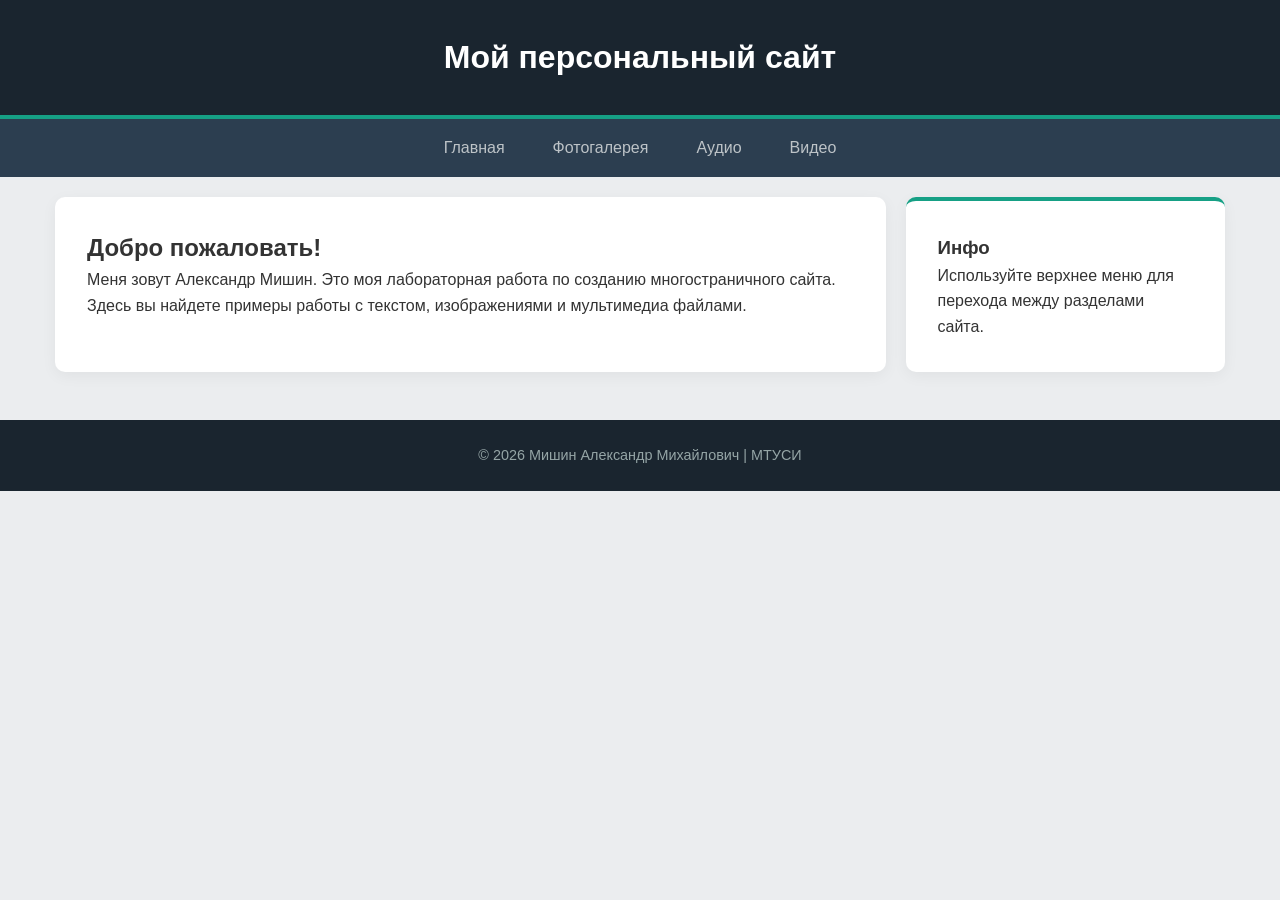
<file: index.html>
<!DOCTYPE html>
<html lang="ru">
<head>
    <meta charset="UTF-8">
    <link rel="icon" href="images/favicon.png" type="image/png">
    <link rel="stylesheet" href="css/style.css">
    <title>Главная страница</title>
</head>
<body>

    <header>
        <h1>Мой персональный сайт</h1>
    </header>

    <nav>
        <ul>
            <li><a href="index.html" class="active">Главная</a></li>
            <li><a href="photo.html">Фотогалерея</a></li>
            <li><a href="audio.html">Аудио</a></li>
            <li><a href="video.html">Видео</a></li>
        </ul>
    </nav>

    <div class="container">
        <main>
            <h2>Добро пожаловать!</h2>
            <p>Меня зовут Александр Мишин. Это моя лабораторная работа по созданию многостраничного сайта.</p>
            <p>Здесь вы найдете примеры работы с текстом, изображениями и мультимедиа файлами.</p>
        </main>

        <aside>
            <h3>Инфо</h3>
            <p>Используйте верхнее меню для перехода между разделами сайта.</p>
        </aside>
    </div>

    <footer>
        <p>© 2026 Мишин Александр Михайлович | МТУСИ</p>
    </footer>

</body>
</html>
</file>
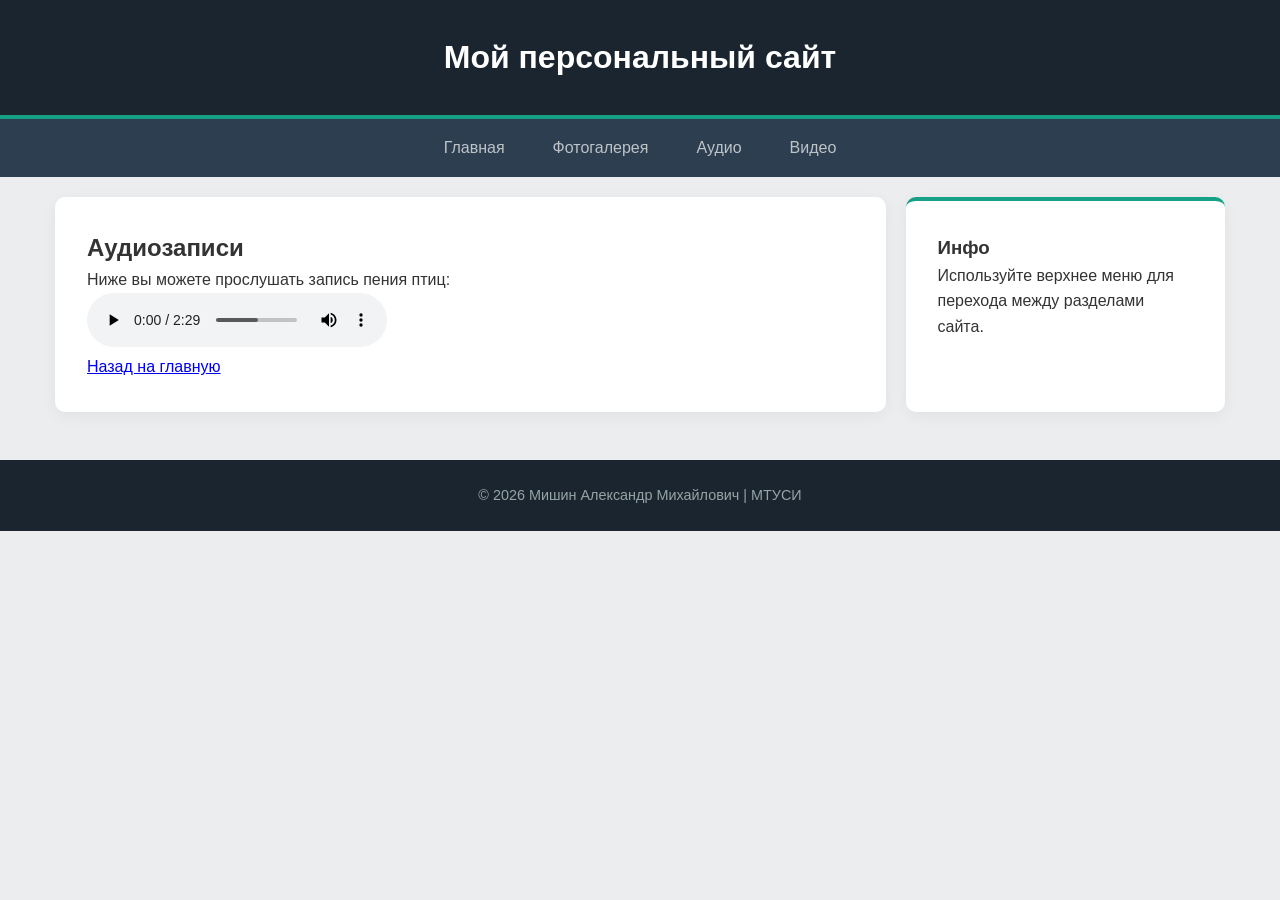
<file: audio.html>
<!DOCTYPE html>
<html lang="ru">
<head>
    <meta charset="UTF-8">
    <link rel="icon" href="images/favicon.png" type="image/png">
    <link rel="stylesheet" href="css/style.css">
    <title>Аудиозаписи</title>
</head>
<body>

    <header>
        <h1>Мой персональный сайт</h1>
    </header>

    <nav>
        <ul>
            <li><a href="index.html">Главная</a></li>
            <li><a href="photo.html">Фотогалерея</a></li>
            <li><a href="audio.html" class="active">Аудио</a></li>
            <li><a href="video.html">Видео</a></li>
        </ul>
    </nav>

    <div class="container">
        
        <main>
            <h2>Аудиозаписи</h2>
            <p>Ниже вы можете прослушать запись пения птиц:</p>
            
            <div class="audio-player">
                <audio controls>
                    <source src="audio/track.mp3" type="audio/mpeg">
                    Ваш браузер не поддерживает аудио элемент.
                </audio>
            </div>

            <p><a href="index.html">Назад на главную</a></p>
        </main>

        <aside>
            <h3>Инфо</h3>
            <p>Используйте верхнее меню для перехода между разделами сайта.</p>
        </aside>

    </div>

    <footer>
        <p>© 2026 Мишин Александр Михайлович | МТУСИ</p>
    </footer>

</body>
</html>
</file>
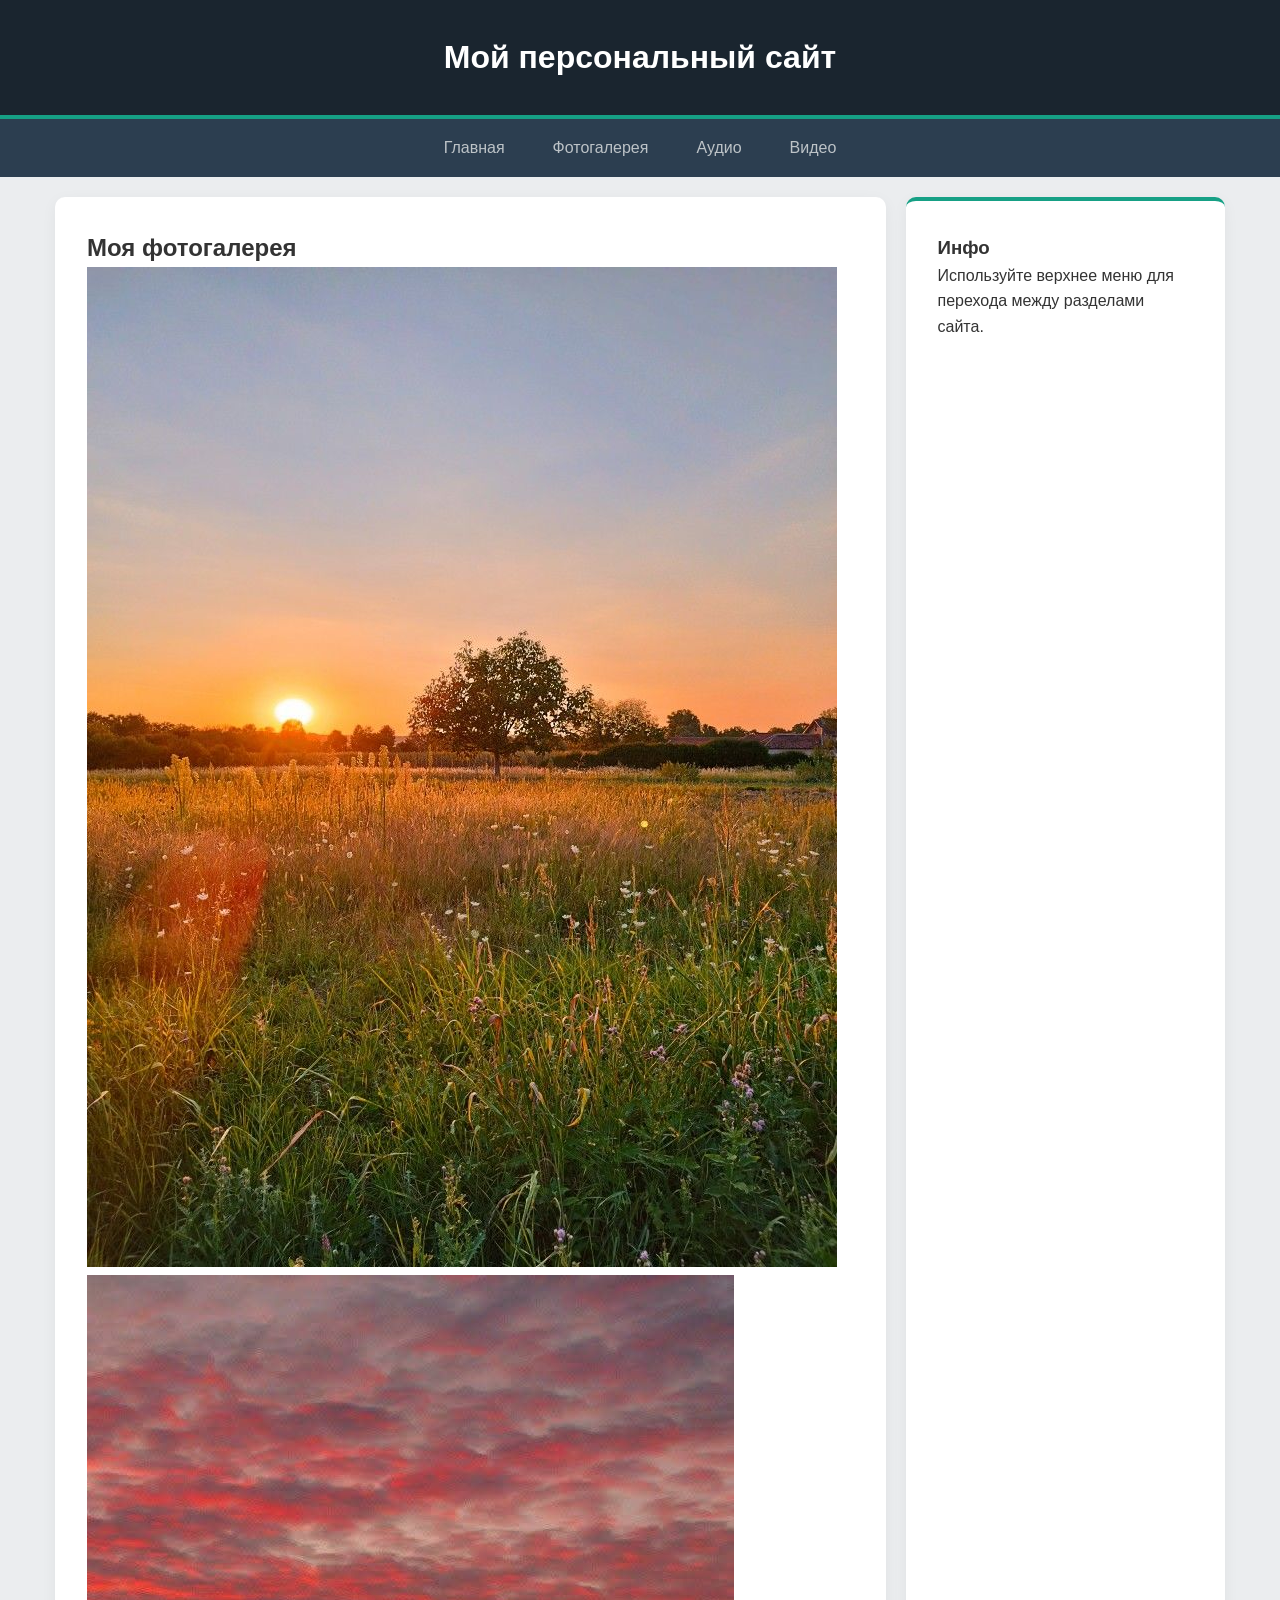
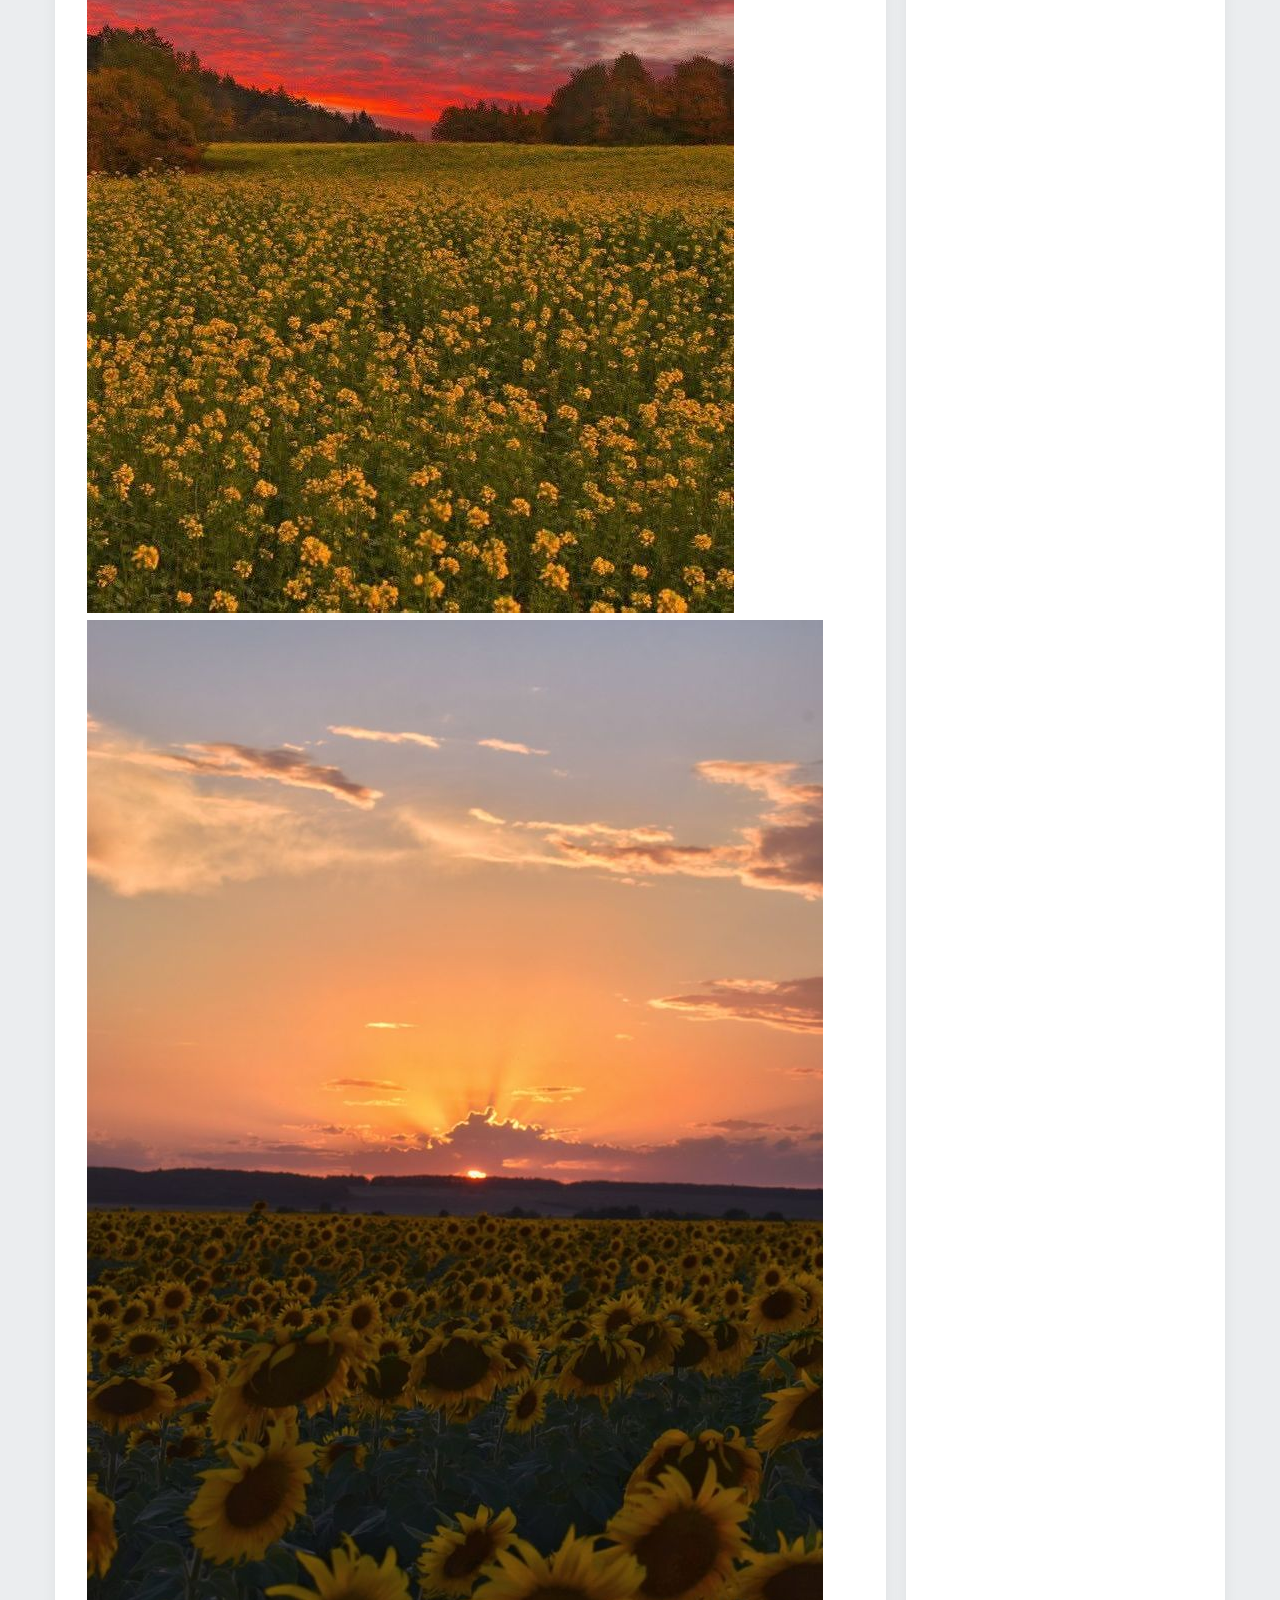
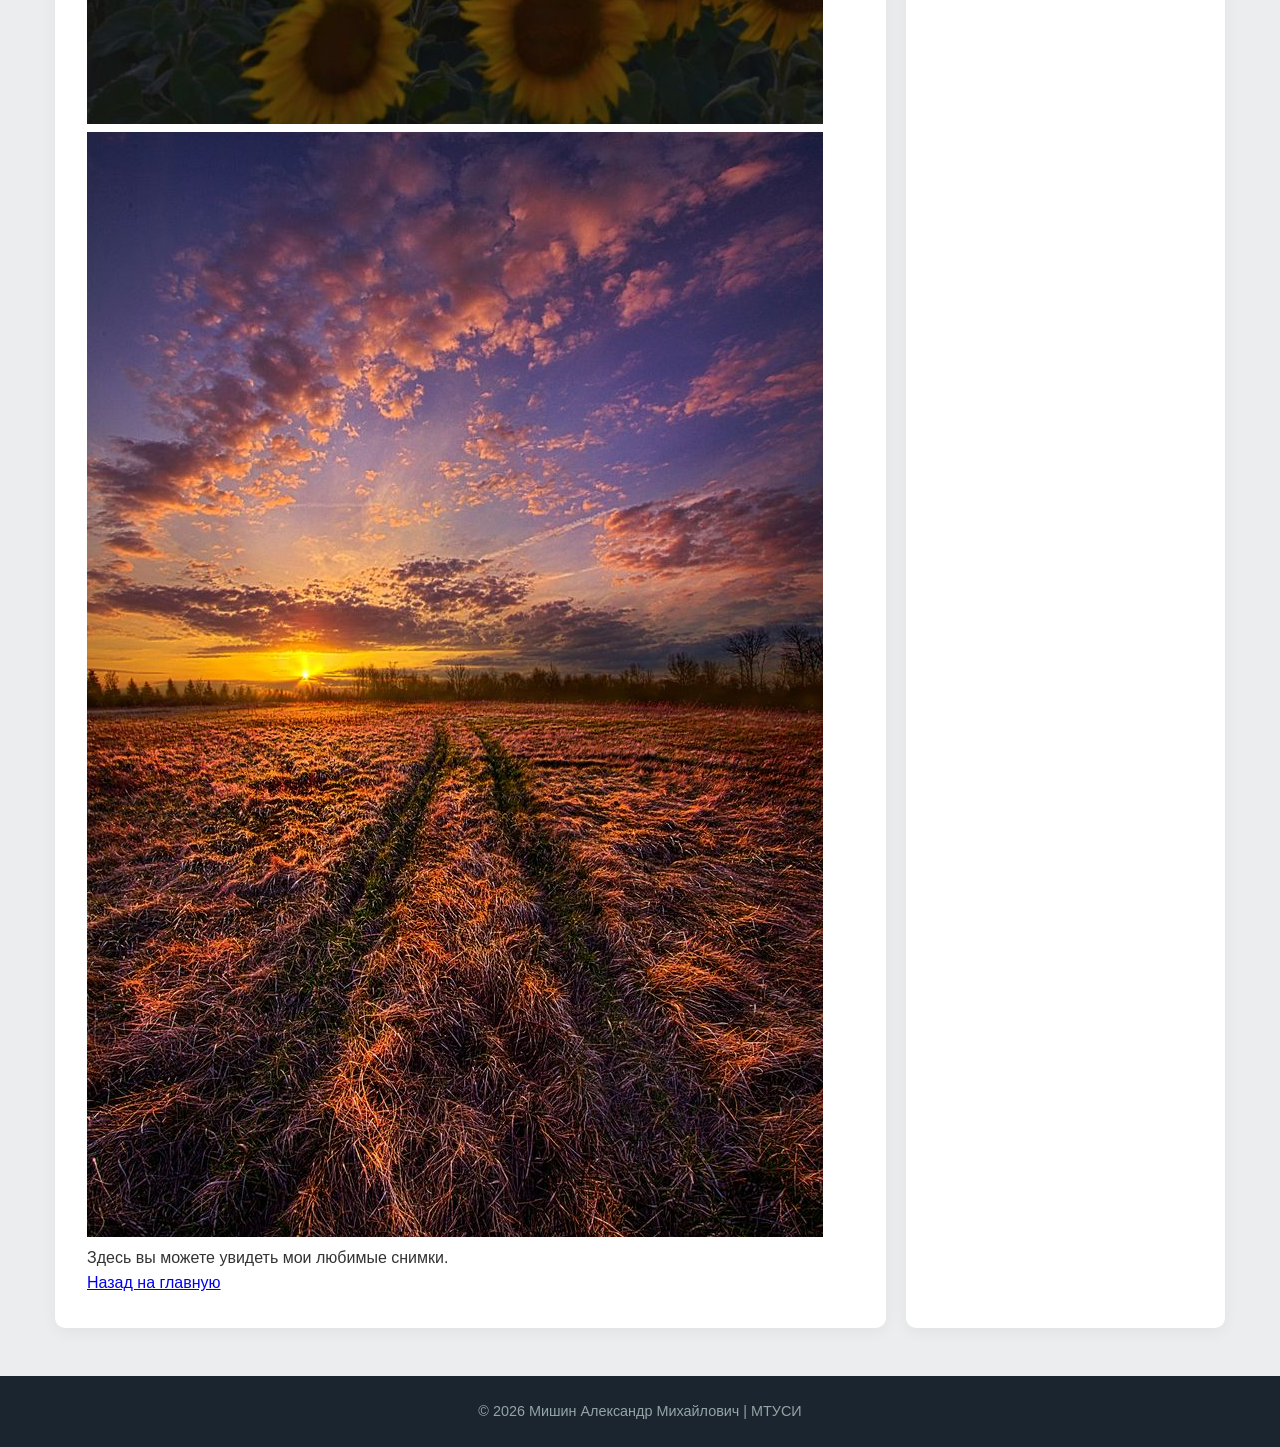
<file: photo.html>
<!DOCTYPE html>
<html lang="ru">
<head>
    <meta charset="UTF-8">
    <link rel="icon" href="images/favicon.png" type="image/png">
    <link rel="stylesheet" href="css/style.css">
    <title>Фотогалерея</title>
</head>
<body>

    <header>
        <h1>Мой персональный сайт</h1>
    </header>

    <nav>
        <ul>
            <li><a href="index.html">Главная</a></li>
            <li><a href="photo.html" class="active">Фотогалерея</a></li>
            <li><a href="audio.html">Аудио</a></li>
            <li><a href="video.html">Видео</a></li>
        </ul>
    </nav>

    <div class="container">
        
        <main>
            <h2>Моя фотогалерея</h2>

            <div class="gallery">
                <img src="images/my_pic.jpg" alt="Фото 1">
                <img src="images/pic2.jpg" alt="Фото 2">
                <img src="images/pic3.jpg" alt="Фото 3">
                <img src="images/pic4.jpg" alt="Фото 4">
            </div>

            <p>Здесь вы можете увидеть мои любимые снимки.</p>
            
            <p><a href="index.html">Назад на главную</a></p>
        </main>

        <aside>
            <h3>Инфо</h3>
            <p>Используйте верхнее меню для перехода между разделами сайта.</p>
        </aside>

    </div>

    <footer>
        <p>© 2026 Мишин Александр Михайлович | МТУСИ</p>
    </footer>

</body>
</html>
</file>
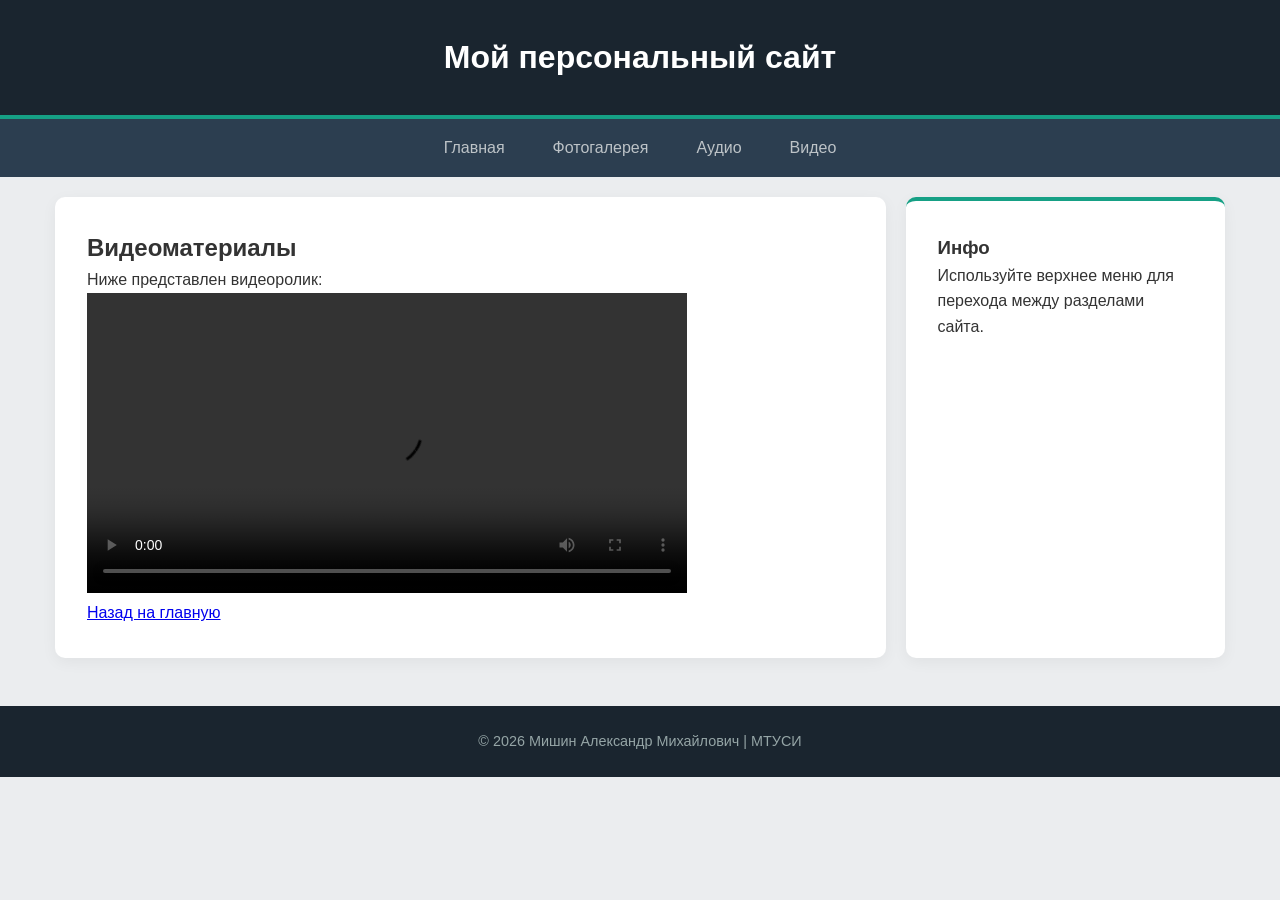
<file: video.html>
<!DOCTYPE html>
<html lang="ru">
<head>
    <meta charset="UTF-8">
    <link rel="icon" href="images/favicon.png" type="image/png">
    <link rel="stylesheet" href="css/style.css">
    <title>Видеогалерея</title>
</head>
<body>

    <header>
        <h1>Мой персональный сайт</h1>
    </header>

    <nav>
        <ul>
            <li><a href="index.html">Главная</a></li>
            <li><a href="photo.html">Фотогалерея</a></li>
            <li><a href="audio.html">Аудио</a></li>
            <li><a href="video.html" class="active">Видео</a></li>
        </ul>
    </nav>

    <div class="container">
        
        <main>
            <h2>Видеоматериалы</h2>
            <p>Ниже представлен видеоролик:</p>
            
            <div class="video-container">
                <video width="600" controls>
                    <source src="video/clip.mp4" type="video/mp4">
                    Ваш браузер не поддерживает элемент video.
                </video>
            </div>

            <p><a href="index.html">Назад на главную</a></p>
        </main>

        <aside>
            <h3>Инфо</h3>
            <p>Используйте верхнее меню для перехода между разделами сайта.</p>
        </aside>

    </div>

    <footer>
        <p>© 2026 Мишин Александр Михайлович | МТУСИ</p>
    </footer>

</body>
</html>
</file>
<file: css/style.css>
/* Общие стили */
* {
    margin: 0;
    padding: 0;
    box-sizing: border-box;
}

body {
    font-family: 'Segoe UI', Tahoma, Geneva, Verdana, sans-serif;
    line-height: 1.6;
    color: #333;
    background-color: #ebedef; /* Светло-серый фон */
}

/* Шапка — Глубокий темный */
header {
    background-color: #1a252f; 
    color: #ffffff;
    padding: 2rem;
    text-align: center;
    border-bottom: 4px solid #16a085; /* Тонкая линия акцента */
}

/* Панель навигации */
nav {
    background-color: #2c3e50;
    padding: 0;
    position: sticky; /* Меню будет "прилипать" при скролле */
    top: 0;
    z-index: 100;
}

nav ul {
    list-style-type: none;
    display: flex;
    justify-content: center;
}

nav a {
    color: #bdc3c7;
    text-decoration: none;
    padding: 1rem 1.5rem;
    display: block;
    transition: all 0.4s ease;
}

/* Эффект при наведении — Изумрудный */
nav a:hover {
    background-color: #16a085;
    color: white;
    transform: scale(1.05); /* Легкое увеличение */
}

/* Контейнер */
.container {
    display: flex;
    max-width: 1200px;
    margin: 20px auto;
    padding: 0 15px;
    gap: 20px;
}

/* Основное содержимое */
main {
    flex: 3;
    background-color: white;
    padding: 2rem;
    border-radius: 10px;
    box-shadow: 0 4px 15px rgba(0,0,0,0.05);
}

/* Боковая панель */
aside {
    flex: 1;
    background-color: #ffffff;
    padding: 2rem;
    border-radius: 10px;
    box-shadow: 0 4px 15px rgba(0,0,0,0.05);
    border-top: 4px solid #16a085;
}

/* Футер */
footer {
    background-color: #1a252f;
    color: #95a5a6;
    text-align: center;
    padding: 1.5rem;
    margin-top: 3rem;
    font-size: 0.9rem;
}

/* Адаптивность */
@media (max-width: 768px) {
    .container {
        flex-direction: column;
    }
    nav ul {
        flex-direction: column;
    }
}
</file>
